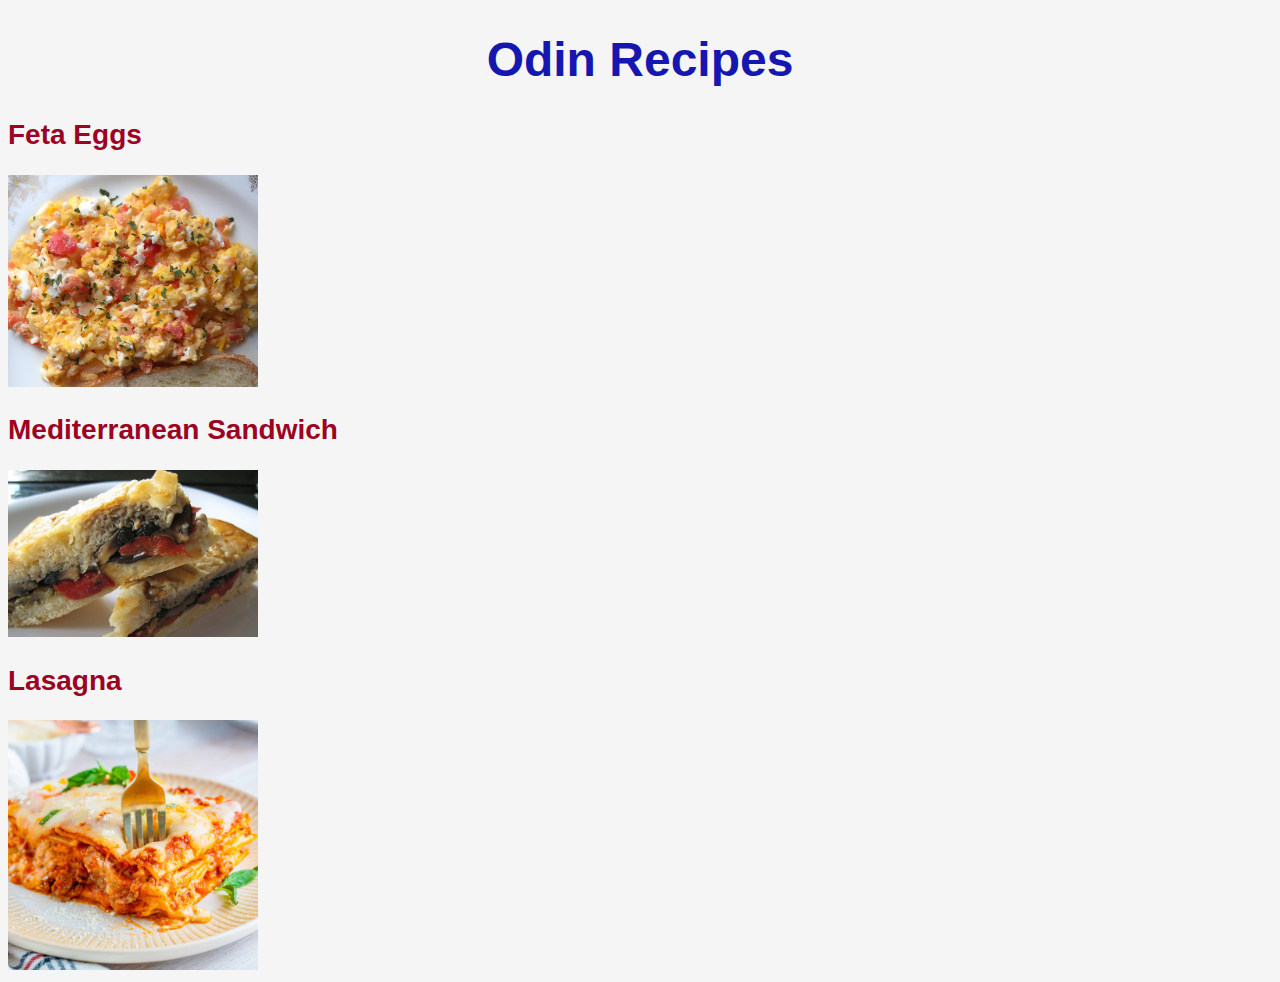
<file: index.html>
<!DOCTYPE html>
<html lang="en">
<head>
    <meta charset="UTF-8">
    <meta http-equiv="X-UA-Compatible" content="IE=edge">
    <meta name="viewport" content="width=device-width, initial-scale=1.0">
    <title>Document</title>
    <link rel="stylesheet" href="style.css">
</head>
<body>
    <h1 class="main">Odin Recipes</h1>
    <a href="./recipes/feta-eggs.html">
        <h2>Feta Eggs</h2>
        <img src="./images/feta-eggs.jpeg" alt="Feta Eggs" width="250px" height="auto">
    </a>   
    <a href="./recipes/mediterranean-sandwich.html">
        <h2>Mediterranean Sandwich</h2>
        <img src="./images/mediterranean-sandwich.jpeg" alt="Mediterranean Sandwich" width="250px" height="auto">
    </a>
    <a href="./recipes/lasagna.html">
        <h2>Lasagna</h2>
        <img src="./images/Lasagna.jpg" alt="Lasagna" width="250px" height="auto">
    </a>
</body>
</html>
</file>
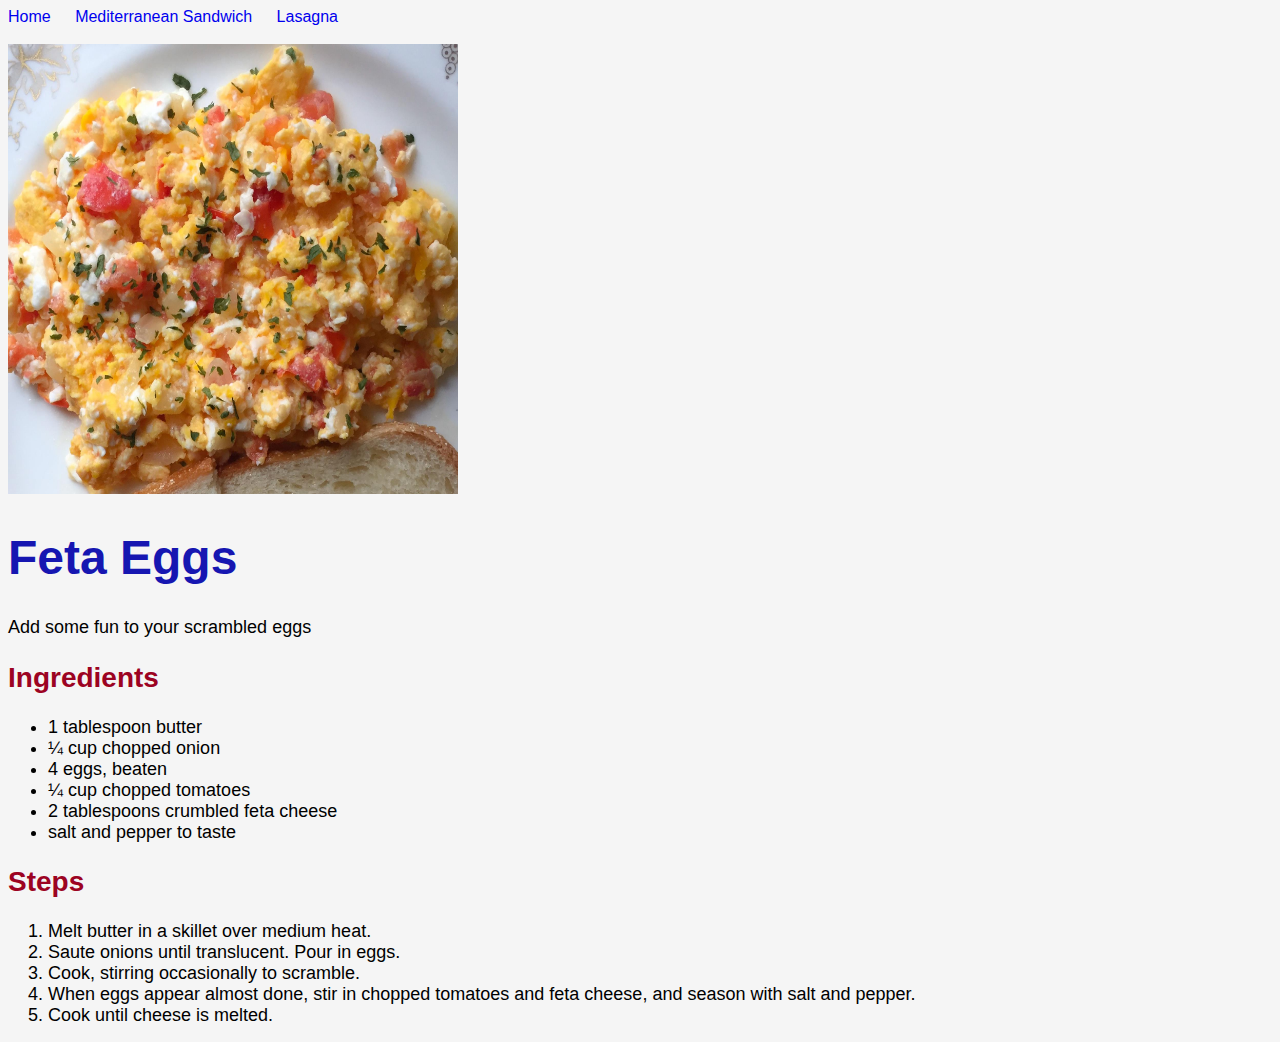
<file: recipes/feta-eggs.html>
<!DOCTYPE html>
<html lang="en">
<head>
    <meta charset="UTF-8">
    <meta http-equiv="X-UA-Compatible" content="IE=edge">
    <meta name="viewport" content="width=device-width, initial-scale=1.0">
    <title>Feta Eggs</title>
    <link rel="stylesheet" href="../style.css">
</head>
<body>
    <a href="../index.html">Home</a>
    <a href="./mediterranean-sandwich.html">Mediterranean Sandwich</a>
    <a href="./lasagna.html">Lasagna</a>
    <p></p>
    <img src="../images/feta-eggs.jpeg" alt="Feta Eggs" width="450px" height="450px">
    <h1>Feta Eggs</h1>
    <p>Add some fun to your scrambled eggs</p>
    <h2 class="recipe">Ingredients</h2>
    <ul>
        <li>1 tablespoon butter</li>
        <li>¼ cup chopped onion</li>
        <li>4 eggs, beaten</li>
        <li>¼ cup chopped tomatoes</li>
        <li>2 tablespoons crumbled feta cheese</li>
        <li>salt and pepper to taste</li>
    </ul>
    <h2 class="recipe">Steps</h2>
    <ol>
        <li>Melt butter in a skillet over medium heat. </li>
        <li>Saute onions until translucent. Pour in eggs.</li>
        <li>Cook, stirring occasionally to scramble. </li>
        <li>When eggs appear almost done, stir in chopped tomatoes and feta cheese, and season with salt and pepper. </li>
        <li>Cook until cheese is melted.</li>
    </ol>
</body>
</html>
</file>
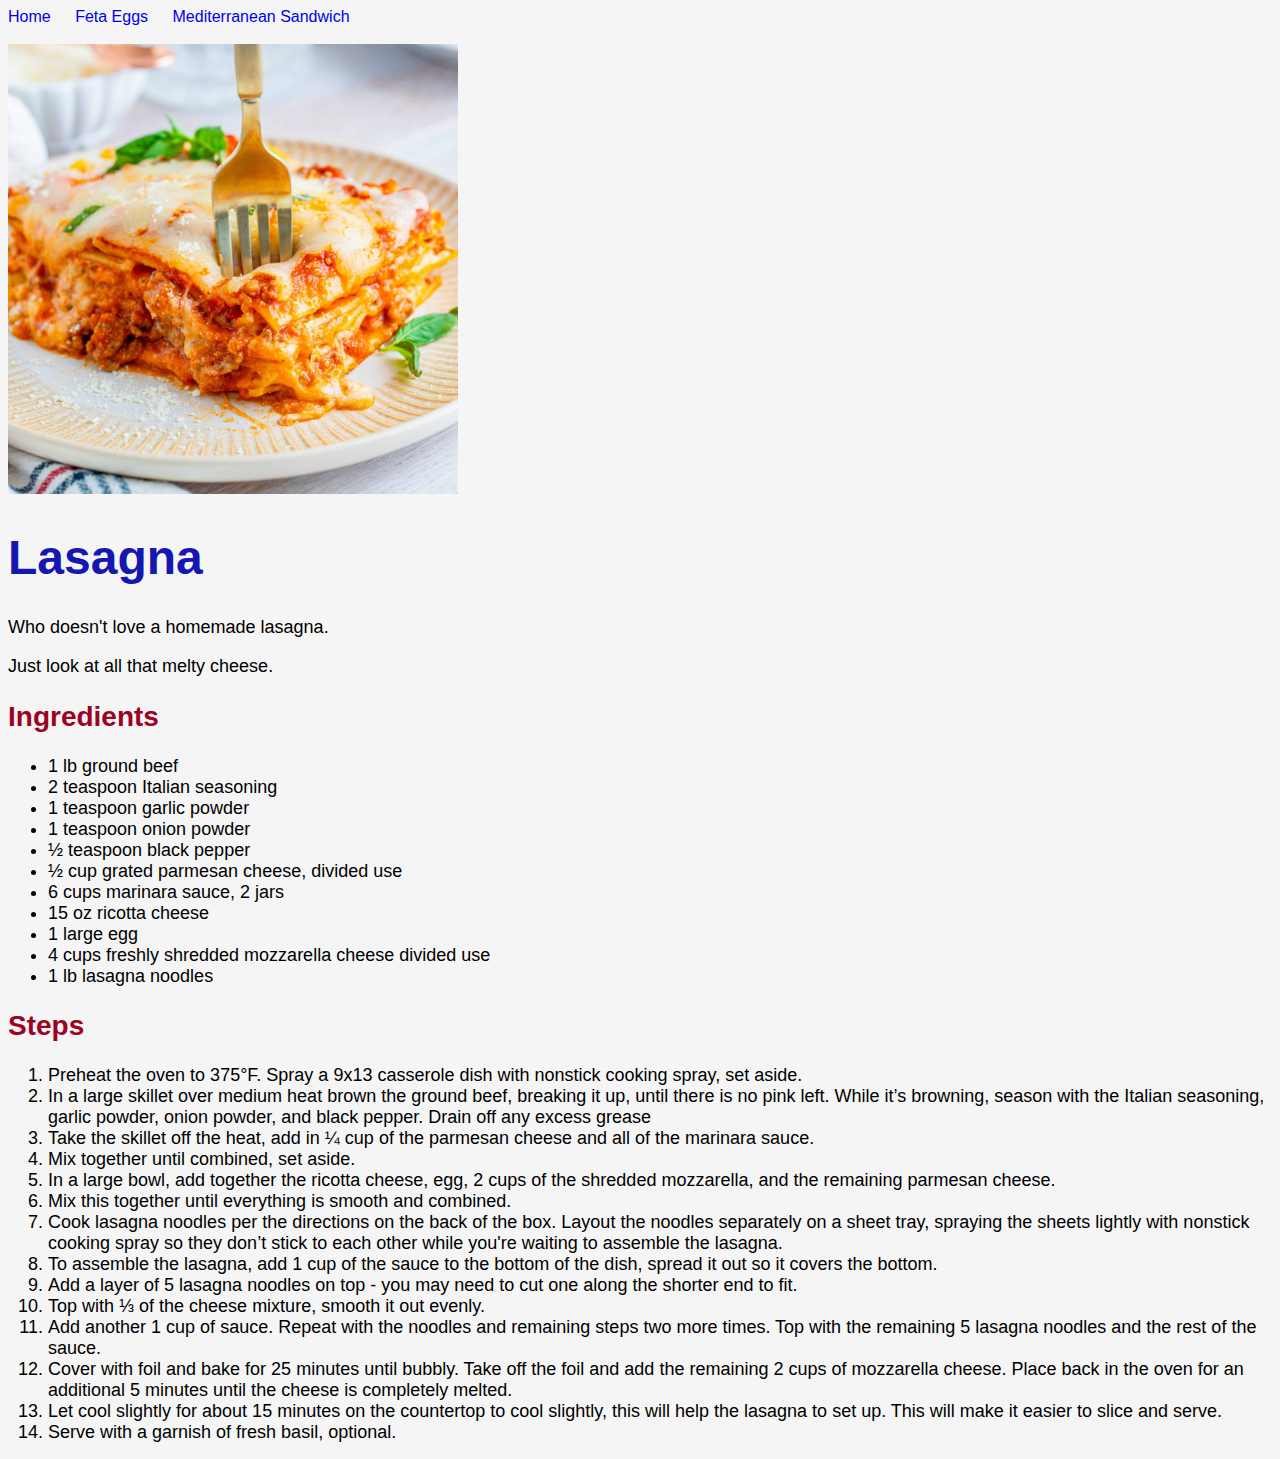
<file: recipes/lasagna.html>
<!DOCTYPE html>
<html lang="en">
<head>
    <meta charset="UTF-8">
    <meta http-equiv="X-UA-Compatible" content="IE=edge">
    <meta name="viewport" content="width=device-width, initial-scale=1.0">
    <title>Lasagna</title>
    <link rel="stylesheet" href="../style.css">
</head>
<body>
    <a href="../index.html">Home</a>
    <a href="./feta-eggs.html">Feta Eggs</a>
    <a href="./mediterranean-sandwich.html">Mediterranean Sandwich</a>
    <p></p>
    <img src="../images/Lasagna.jpg" alt="Lasagna" width="450px" height="450px">
    <h1>Lasagna</h1>
    <p>Who doesn't love a homemade lasagna.</p>
    <p>Just look at all that melty cheese.</p>

    <h2 class="recipe">Ingredients</h2>
    <ul>
        <li>1 lb ground beef</li>
        <li>2 teaspoon Italian seasoning</li>
        <li>1 teaspoon garlic powder</li>
        <li>1 teaspoon onion powder</li>
        <li>½ teaspoon black pepper</li>
        <li>½ cup grated parmesan cheese, divided use</li>
        <li>6 cups marinara sauce, 2 jars</li>
        <li>15 oz ricotta cheese</li>
        <li>1 large egg</li>
        <li>4 cups freshly shredded mozzarella cheese divided use</li>
        <li>1 lb lasagna noodles</li>
    </ul>
    <h2 class="recipes">Steps</h2>
    <ol>
        <li>Preheat the oven to 375°F. Spray a 9x13 casserole dish with nonstick cooking spray, set aside.
        </li>
        <li>In a large skillet over medium heat brown the ground beef, breaking it up, until there is no pink left. While it’s browning, season with the Italian seasoning, garlic powder, onion powder, and black pepper. Drain off any excess grease
        </li>
        <li>Take the skillet off the heat, add in ¼ cup of the parmesan cheese and all of the marinara sauce.
        </li>
        <li>Mix together until combined, set aside.
        </li>
        <li>In a large bowl, add together the ricotta cheese, egg, 2 cups of the shredded mozzarella, and the remaining parmesan cheese.
        </li>
        <li>Mix this together until everything is smooth and combined.
        </li>
        <li>Cook lasagna noodles per the directions on the back of the box. Layout the noodles separately on a sheet tray, spraying the sheets lightly with nonstick cooking spray so they don’t stick to each other while you're waiting to assemble the lasagna.
        </li>
        <li>To assemble the lasagna, add 1 cup of the sauce to the bottom of the dish, spread it out so it covers the bottom.
        </li>
        <li>Add a layer of 5 lasagna noodles on top - you may need to cut one along the shorter end to fit.
        </li>
        <li>Top with ⅓ of the cheese mixture, smooth it out evenly.
        </li>
        <li>Add another 1 cup of sauce. Repeat with the noodles and remaining steps two more times. Top with the remaining 5 lasagna noodles and the rest of the sauce.
        </li>
        <li>Cover with foil and bake for 25 minutes until bubbly. Take off the foil and add the remaining 2 cups of mozzarella cheese. Place back in the oven for an additional 5 minutes until the cheese is completely melted.
        </li>
        <li>Let cool slightly for about 15 minutes on the countertop to cool slightly, this will help the lasagna to set up. This will make it easier to slice and serve.
        </li>
        <li>Serve with a garnish of fresh basil, optional.
        </li>
    </ol>
    
</body>
</html>
</file>
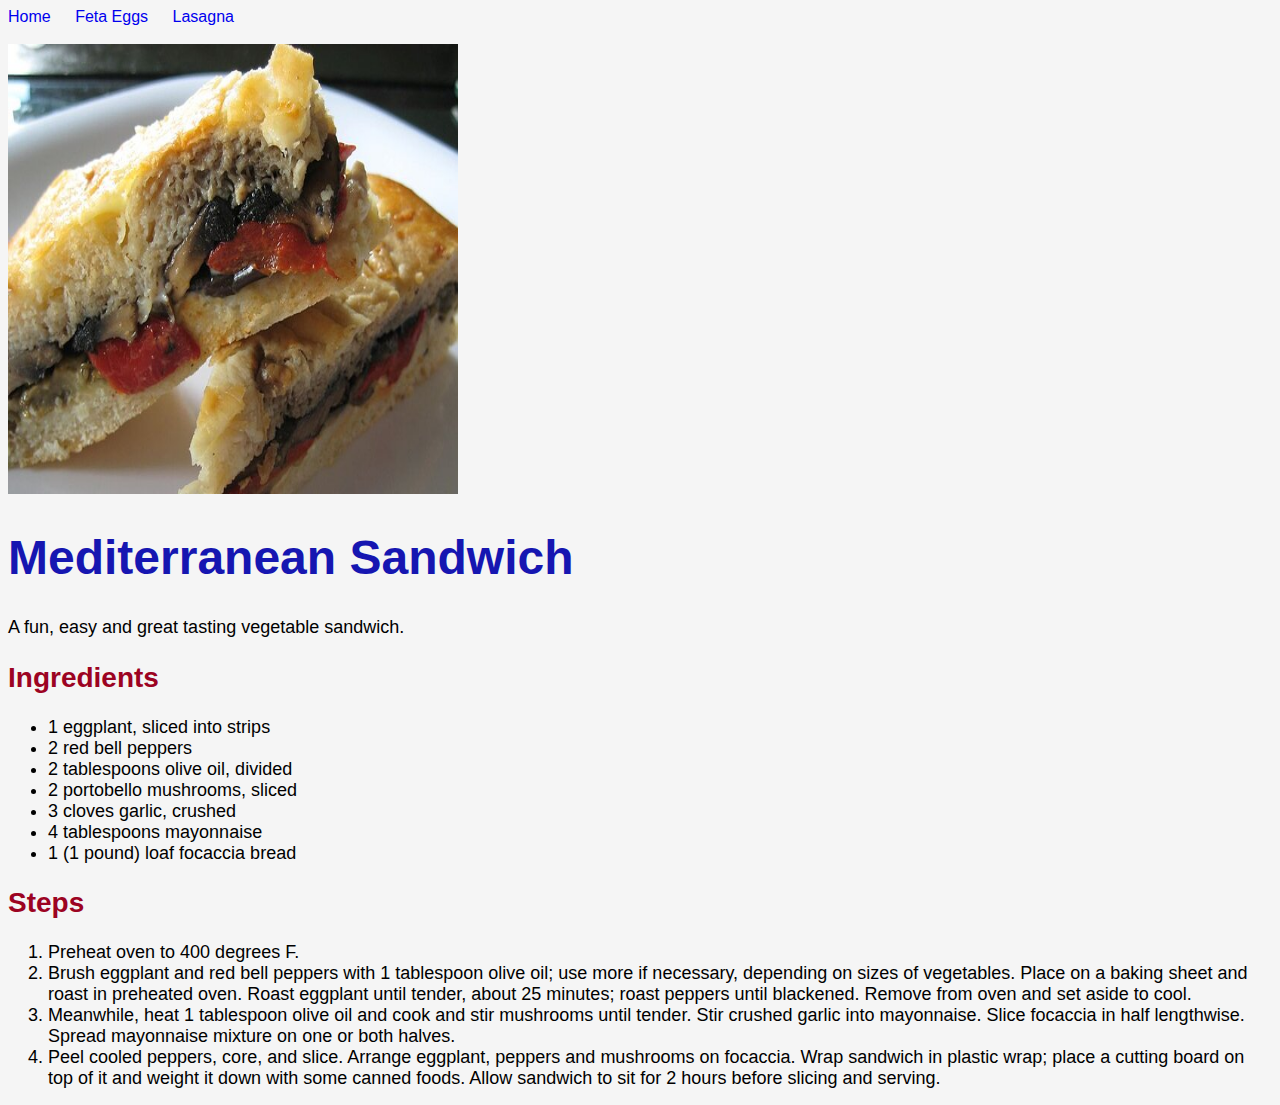
<file: recipes/mediterranean-sandwich.html>
<!DOCTYPE html>
<html lang="en">
<head>
    <meta charset="UTF-8">
    <meta http-equiv="X-UA-Compatible" content="IE=edge">
    <meta name="viewport" content="width=device-width, initial-scale=1.0">
    <title>Mediterranean Sandwich</title>
    <link rel="stylesheet" href="../style.css">
</head>
<body>
    <a href="../index.html">Home</a>
    <a href="./feta-eggs.html">Feta Eggs</a>
    <a href="./lasagna.html">Lasagna</a>
    <p></p>
    <img src="../images/mediterranean-sandwich.jpeg" alt="Mediterranean Sandwich" width="450px" height="450px">
    <h1>Mediterranean Sandwich</h1>
    <p>A fun, easy and great tasting vegetable sandwich.</p>
    <h2 class="recipe">Ingredients</h2>
    <ul>
        <li>1 eggplant, sliced into strips</li>
        <li>2 red bell peppers</li>
        <li>2 tablespoons olive oil, divided</li>
        <li>2 portobello mushrooms, sliced</li>
        <li>3 cloves garlic, crushed</li>
        <li>4 tablespoons mayonnaise</li>
        <li>1 (1 pound) loaf focaccia bread</li>
    </ul>
    <h2 class="recipe">Steps</h2>
    <ol>
        <li>Preheat oven to 400 degrees F.</li>
        <li>Brush eggplant and red bell peppers with 1 tablespoon olive oil; use more if necessary, depending on sizes of vegetables. Place on a baking sheet and roast in preheated oven. Roast eggplant until tender, about 25 minutes; roast peppers until blackened. Remove from oven and set aside to cool.
        </li>
        <li>Meanwhile, heat 1 tablespoon olive oil and cook and stir mushrooms until tender. Stir crushed garlic into mayonnaise. Slice focaccia in half lengthwise. Spread mayonnaise mixture on one or both halves.
        </li>
        <li>Peel cooled peppers, core, and slice. Arrange eggplant, peppers and mushrooms on focaccia. Wrap sandwich in plastic wrap; place a cutting board on top of it and weight it down with some canned foods. Allow sandwich to sit for 2 hours before slicing and serving.
        </li>
    </ol>
</body>
</html>
</file>
<file: style.css>
body {
    background-color: whitesmoke;
    font-family: Verdana, Geneva, Tahoma, sans-serif;
}

a {
    margin-right: 20px;
    text-decoration: none;
}

h1 {
    color: rgb(22, 22, 177);
    font-size: 48px;
}

h2 {
    color: rgb(156, 3, 34);
    font-size: 28px;
}

p, li {
    font-size: 18px;
}

.main {
    text-align: center;
}
</file>
